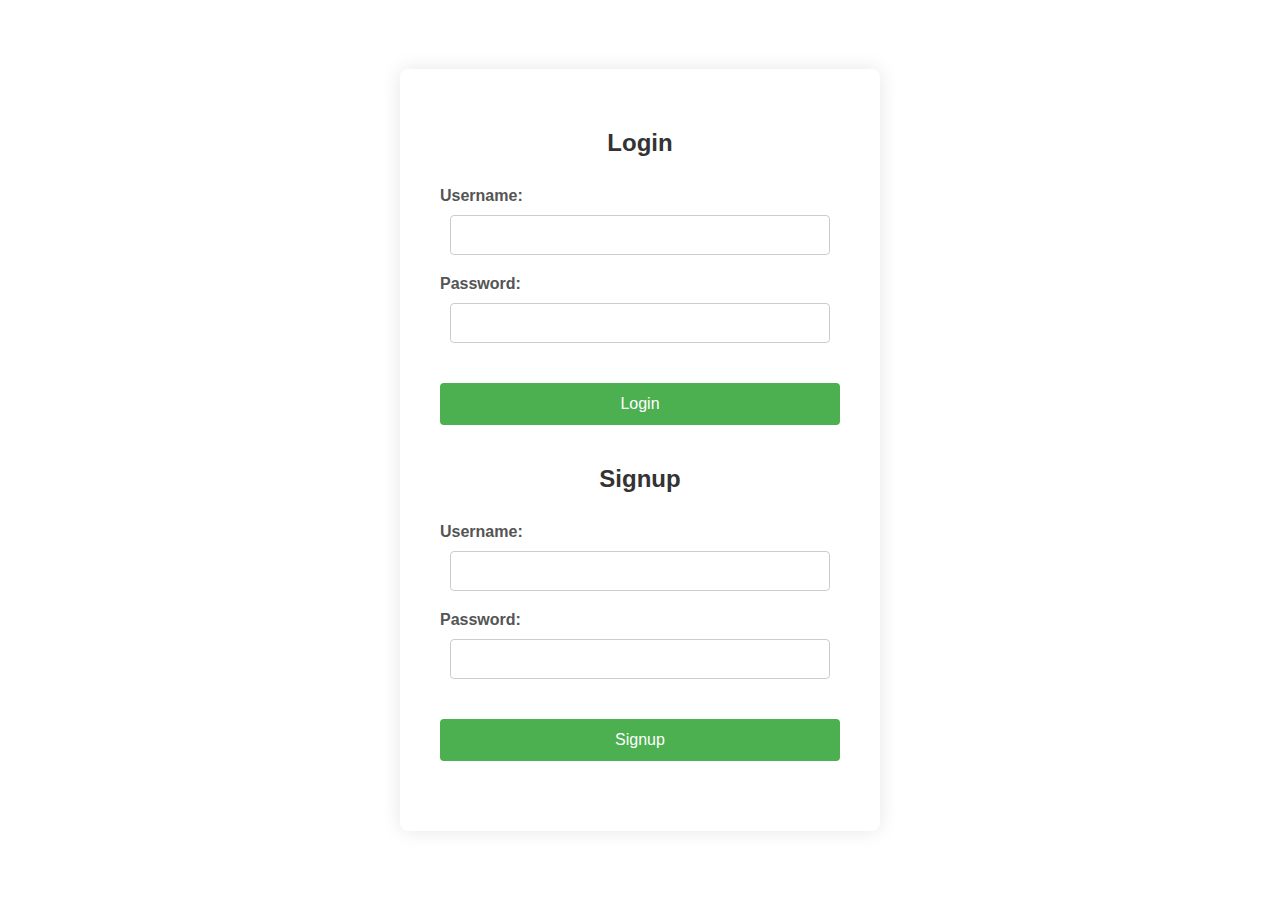
<file: Index.html>
<!DOCTYPE html>
<html lang="en">
    <form id="medicalForm" action="submit_form.php" method="post"></form>
<head>
    <meta charset="UTF-8">
    <meta name="viewport" content="width=device-width, initial-scale=1.0">
    <title>Login and Signup Page</title>
    <style>
        body {
            font-family: Arial, sans-serif;
            margin: 0;
            padding: 0;
            background-color: #ffffff; /* Change background color to blue */
            display: flex;
            justify-content: center;
            align-items: center;
            height: 100vh;
            background-image: url('');
        }

        .container {
            background-color: #fff;
            padding: 40px;
            border-radius: 8px;
            box-shadow: 0 0 20px rgba(0, 0, 0, 0.1);
            width: 400px;
            text-align: center;
        }

        h2 {
            margin-bottom: 30px;
            color: #333;
        }

        label {
            display: block;
            font-weight: bold;
            margin-bottom: 10px;
            color: #555;
            text-align: left;
        }

        input[type="text"],
        input[type="password"] {
            width: calc(100% - 20px);
            padding: 10px;
            margin-bottom: 20px;
            border: 1px solid #ccc;
            border-radius: 4px;
            box-sizing: border-box;
            font-size: 16px;
        }

        button[type="submit"],
        button {
            width: 100%;
            background-color: #4CAF50; /* Change button color to green */
            color: white;
            padding: 12px 20px;
            margin: 20px 0;
            border: none;
            border-radius: 4px;
            cursor: pointer;
            font-size: 16px;
            transition: background-color 0.3s;
        }

        button[type="submit"]:hover,
        button:hover {
            background-color: #45a049;
        }

        .error-message {
            color: red;
            margin-top: 10px;
        }

        .success-message {
            color: green;
            margin-top: 10px;
        }
    </style>
    <!-- Include the Google Sign-In library -->
    <script src="https://apis.google.com/js/platform.js" async defer></script>
    <!-- Meta tag to enable Google Sign-In -->
    <meta name="google-signin-client_id" content="306634159155-nq2t9vjomi6ggke17voelben1tmpq78m.apps.googleusercontent.com">
</head>
<body>
    <div class="container">
        <h2>Login</h2>
        <form id="loginForm">
            <label for="loginUsername">Username:</label>
            <input type="text" id="loginUsername" name="loginUsername" required>

            <label for="loginPassword">Password:</label>
            <input type="password" id="loginPassword" name="loginPassword" required>

            <button type="submit">Login</button>
            <div id="loginError" class="error-message"></div>
        </form>

        <h2>Signup</h2>
        <form id="signupForm">
            <label for="signupUsername">Username:</label>
            <input type="text" id="signupUsername" name="signupUsername" required>

            <label for="signupPassword">Password:</label>
            <input type="password" id="signupPassword" name="signupPassword" required>

            <button type="submit">Signup</button>
            <div id="signupError" class="error-message"></div>
            <div id="signupSuccess" class="success-message"></div>
        </form>

        <!-- Google Sign-In button -->
        <div class="g-signin2" data-onsuccess="onSignIn"></div>
    </div>

    <script>
        // Mock data for storing signed up users
        let users = [];

        document.getElementById("signupForm").addEventListener("submit", function(event) {
            event.preventDefault();

            let username = document.getElementById("signupUsername").value;
            let password = document.getElementById("signupPassword").value;

            // Check if username already exists
            if (users.some(user => user.username === username)) {
                document.getElementById("signupError").textContent = "Username already exists!";
                document.getElementById("signupSuccess").textContent = "";
            } else {
                // Add new user
                users.push({ username: username, password: password });
                document.getElementById("signupError").textContent = "";
                document.getElementById("signupSuccess").textContent = "Signup successful!";
            }
        });

        document.getElementById("loginForm").addEventListener("submit", function(event) {
            event.preventDefault();

            let username = document.getElementById("loginUsername").value;
            let password = document.getElementById("loginPassword").value;

            let user = users.find(user => user.username === username && user.password === password);

            if (user) {
                // Successful login
                document.getElementById("loginError").textContent = "";
                alert("Welcome, " + username + "!");
            } else {
                // Invalid login
                document.getElementById("loginError").textContent = "Invalid username or password!";
            }
        });

        // Callback function for Google Sign-In
        function onSignIn(googleUser) {
            var profile = googleUser.getBasicProfile();
            var username = profile.getEmail(); // Use email as username
            var password = "google"; // Set a default password for Google Sign-In

            // Check if user already exists
            if (users.some(user => user.username === username)) {
                alert("Welcome back, " + username + "!");
            } else {
                // Add new user
                users.push({ username: username, password: password });
                alert("Signup successful with Google! Welcome, " + username + "!");
            }
        }
    </script>
</body>
</html>
</file>
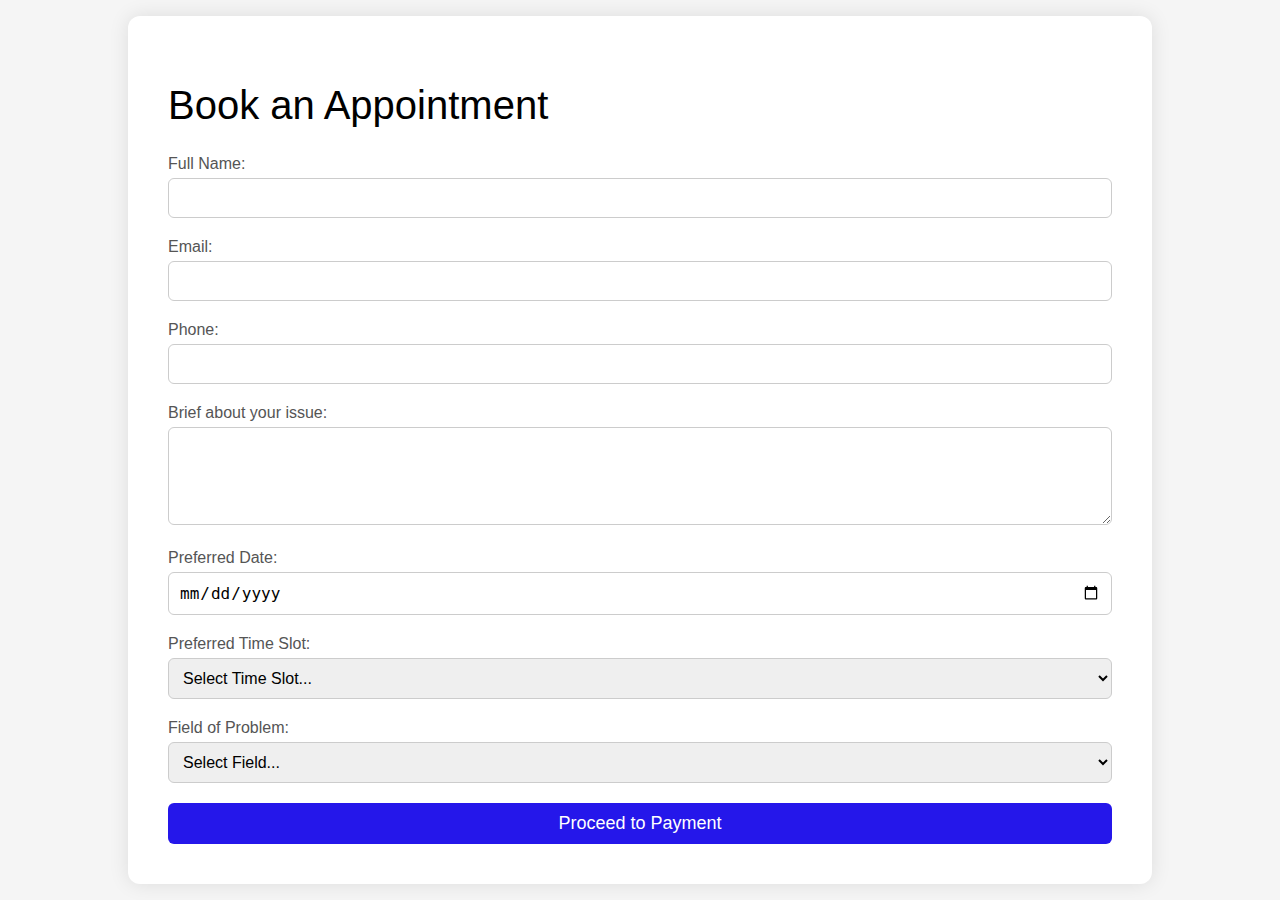
<file: appointment.html>
<!DOCTYPE html>
<html lang="en">
<head>
    <meta charset="UTF-8">
    <meta name="viewport" content="width=device-width, initial-scale=1.0">
    <title>Doctor Appointment Booking</title>
    <style>
        body {
            font-family: Arial, sans-serif;
            margin: 0;
            padding: 0;
            background-color: #f5f5f5;
            display: flex;
            justify-content: center;
            align-items: center;
            height: 100vh;
        }
        .container {
            width: 80%;
            background-color: #fff;
            border-radius: 12px;
            box-shadow: 0 0 20px rgba(0, 0, 0, 0.1);
            padding: 40px;
            box-sizing: border-box;
        }
        h2 {
            text-align: center;
            color: #333;
            margin-bottom: 30px;
        }
        form {
            display: flex;
            flex-direction: column;
        }
        .form-group {
            margin-bottom: 20px;
        }
        label {
            display: block;
            margin-bottom: 5px;
            color: #555;
        }
        input, select, textarea {
            width: 100%;
            padding: 10px;
            border: 1px solid #ccc;
            border-radius: 6px;
            box-sizing: border-box;
            font-size: 16px;
        }
        input[type="submit"] {
            background-color: #2517ea;
            color: white;
            border: none;
            border-radius: 6px;
            cursor: pointer;
            font-size: 18px;
        }
        input[type="submit"]:hover {
            background-color: #45a049;
        }
        .doctor-card {
            display: flex;
            align-items: center;
            border: 1px solid #ccc;
            border-radius: 8px;
            padding: 10px;
            margin-bottom: 20px;
            transition: all 0.3s ease;
        }
        .doctor-card:hover {
            box-shadow: 0 0 10px rgba(0, 0, 0, 0.1);
        }
        .doctor-image {
            max-width: 100px;
            border-radius: 8px;
            margin-right: 20px;
        }
        .doctor-info {
            flex-grow: 1;
        }
        .doctor-info h3 {
            margin: 0 0 10px;
            color: #333;
        }
        .doctor-info p {
            margin: 5px 0;
            color: #555;
        }
    </style>
</head>
<body>
    <div class="container">
        <h1 style="font-size: 40px; font-family: 'Franklin Gothic Medium', 'Arial Narrow', Arial, sans-serif; font-weight: 500; font-style: bold;">Book an Appointment</h1>
        <form action="payment.php" method="post">
            <div class="form-group">
                <label for="fullname">Full Name:</label>
                <input type="text" id="fullname" name="fullname" required>
            </div>
            <div class="form-group">
                <label for="email">Email:</label>
                <input type="email" id="email" name="email" required>
            </div>
            <div class="form-group">
                <label for="phone">Phone:</label>
                <input type="text" id="phone" name="phone" required>
            </div>
            <div class="form-group">
                <label for="issue">Brief about your issue:</label>
                <textarea id="issue" name="issue" rows="4" required></textarea>
            </div>
            <div class="form-group">
                <label for="date">Preferred Date:</label>
                <input type="date" id="date" name="date" required>
            </div>
            <div class="form-group">
                <label for="time">Preferred Time Slot:</label>
                <select id="time" name="time" required>
                    <option value="">Select Time Slot...</option>
                    <option value="10:00 AM - 10:30 AM">10:00 AM - 10:30 AM</option>
                    <option value="10:30 AM - 11:00 AM">10:30 AM - 11:00 AM</option>
                    <option value="11:00 AM - 11:30 AM">11:00 AM - 11:30 AM</option>
                    <option value="11:30 AM - 12:00 PM">11:30 AM - 12:00 PM</option>
                    <option value="4:00 PM - 4:30 PM">4:00 PM - 4:30 PM</option>
                    <option value="4:30 PM - 5:00 PM">4:30 PM - 5:00 PM</option>
                    <option value="5:00 PM - 5:30 PM">5:00 PM - 5:30 PM</option>
                    <option value="5:30 PM - 6:00 PM">5:30 PM - 6:00 PM</option>
                    <option value="6:00 PM - 6:30 PM">6:00 PM - 6:30 PM</option>
                    <option value="6:30 PM - 7:00 PM">6:30 PM - 7:00 PM</option>
                    <option value="7:00 PM - 7:30 PM">7:00 PM - 7:30 PM</option>
                    <option value="7:30 PM - 8:00 PM">7:30 PM - 8:00 PM</option>
                </select>
            </div>
            <div class="form-group">
                <label for="field">Field of Problem:</label>
                <select id="field" name="field" required>
                    <option value="">Select Field...</option>
                    <option value="Cardiology">Cardiology</option>
                    <option value="Dermatology">Dermatology</option>
                    <option value="Orthopedics">Orthopedics</option>
                </select>
            </div>
            <div class="form-group" id="doctorOptions" style="display: none;">
                <label for="doctor">Select Doctor:</label>
                <div id="doctorList"></div>
            </div>
            <input type="submit" value="Proceed to Payment">
        </form>
    </div>

    <script>
        const doctorData = {
            Cardiology: [
                { name: "Dr. Smith", image: "Pasted Graphic 27.png", credentials: "MD, Cardiologist", location: "Mumbai", fee: "₹500" },
                { name: "Dr. Johnson", image: "pasted graphic 28.png", credentials: "MD, Cardiologist", location: "Delhi", fee: "₹600" }
            ],
            Dermatology: [
                { name: "Dr. Patel", image: "pasted graphic 29.png", credentials: "MD, Dermatologist", location: "Bangalore", fee: "₹400" },
                { name: "Dr. Lee", image: "pasted graphic 30.png", credentials: "MD, Dermatologist", location: "Kolkata", fee: "₹450" }
            ],
            Orthopedics: [
                { name: "Dr. Jones", image: "pasted graphic 31.png", credentials: "MD, Orthopedic Surgeon", location: "Chennai", fee: "₹550" },
                { name: "Dr. Kim", image: "pasted graphic 32.png", credentials: "MD, Orthopedic Surgeon", location: "Hyderabad", fee: "₹500" }
            ]
        };

        const fieldSelect = document.getElementById('field');
        const doctorOptions = document.getElementById('doctorOptions');
        const doctorList = document.getElementById('doctorList');

        function populateDoctors() {
            const selectedField = fieldSelect.value;
            if (selectedField !== '') {
                doctorOptions.style.display = 'block';
                doctorList.innerHTML = '';
                doctorData[selectedField].forEach(doctor => {
                    const doctorCard = document.createElement('div');
                    doctorCard.classList.add('doctor-card');

                    const doctorImage = document.createElement('img');
                    doctorImage.src = doctor.image; // Set the image source
                    doctorImage.alt = doctor.name; // Set the alt text for accessibility
                    doctorImage.classList.add('doctor-image'); // Add a CSS class for styling
                    doctorCard.appendChild(doctorImage);

                    const doctorInfo = document.createElement('div');
                    doctorInfo.classList.add('doctor-info');

                    const doctorName = document.createElement('h3');
                    doctorName.textContent = doctor.name;
                    doctorInfo.appendChild(doctorName);

                    const credentials = document.createElement('p');
                    credentials.textContent = "Credentials: " + doctor.credentials;
                    doctorInfo.appendChild(credentials);

                    const location = document.createElement('p');
                    location.textContent = "Location: " + doctor.location;
                    doctorInfo.appendChild(location);

                    const fee = document.createElement('p');
                    fee.textContent = "Fee: " + doctor.fee;
                    doctorInfo.appendChild(fee);

                    const selectButton = document.createElement('button');
                    selectButton.textContent = "Select";
                    selectButton.addEventListener('click', () => {
                        // Handle selection, e.g., store selected doctor's data in hidden fields
                        alert("You've selected " + doctor.name);
                    });
                    doctorInfo.appendChild(selectButton);

                    doctorCard.appendChild(doctorInfo);
                    doctorList.appendChild(doctorCard);
                });
            } else {
                doctorOptions.style.display = 'none';
            }
        }

        fieldSelect.addEventListener('change', populateDoctors);
    </script>
</body>
</html>
</file>
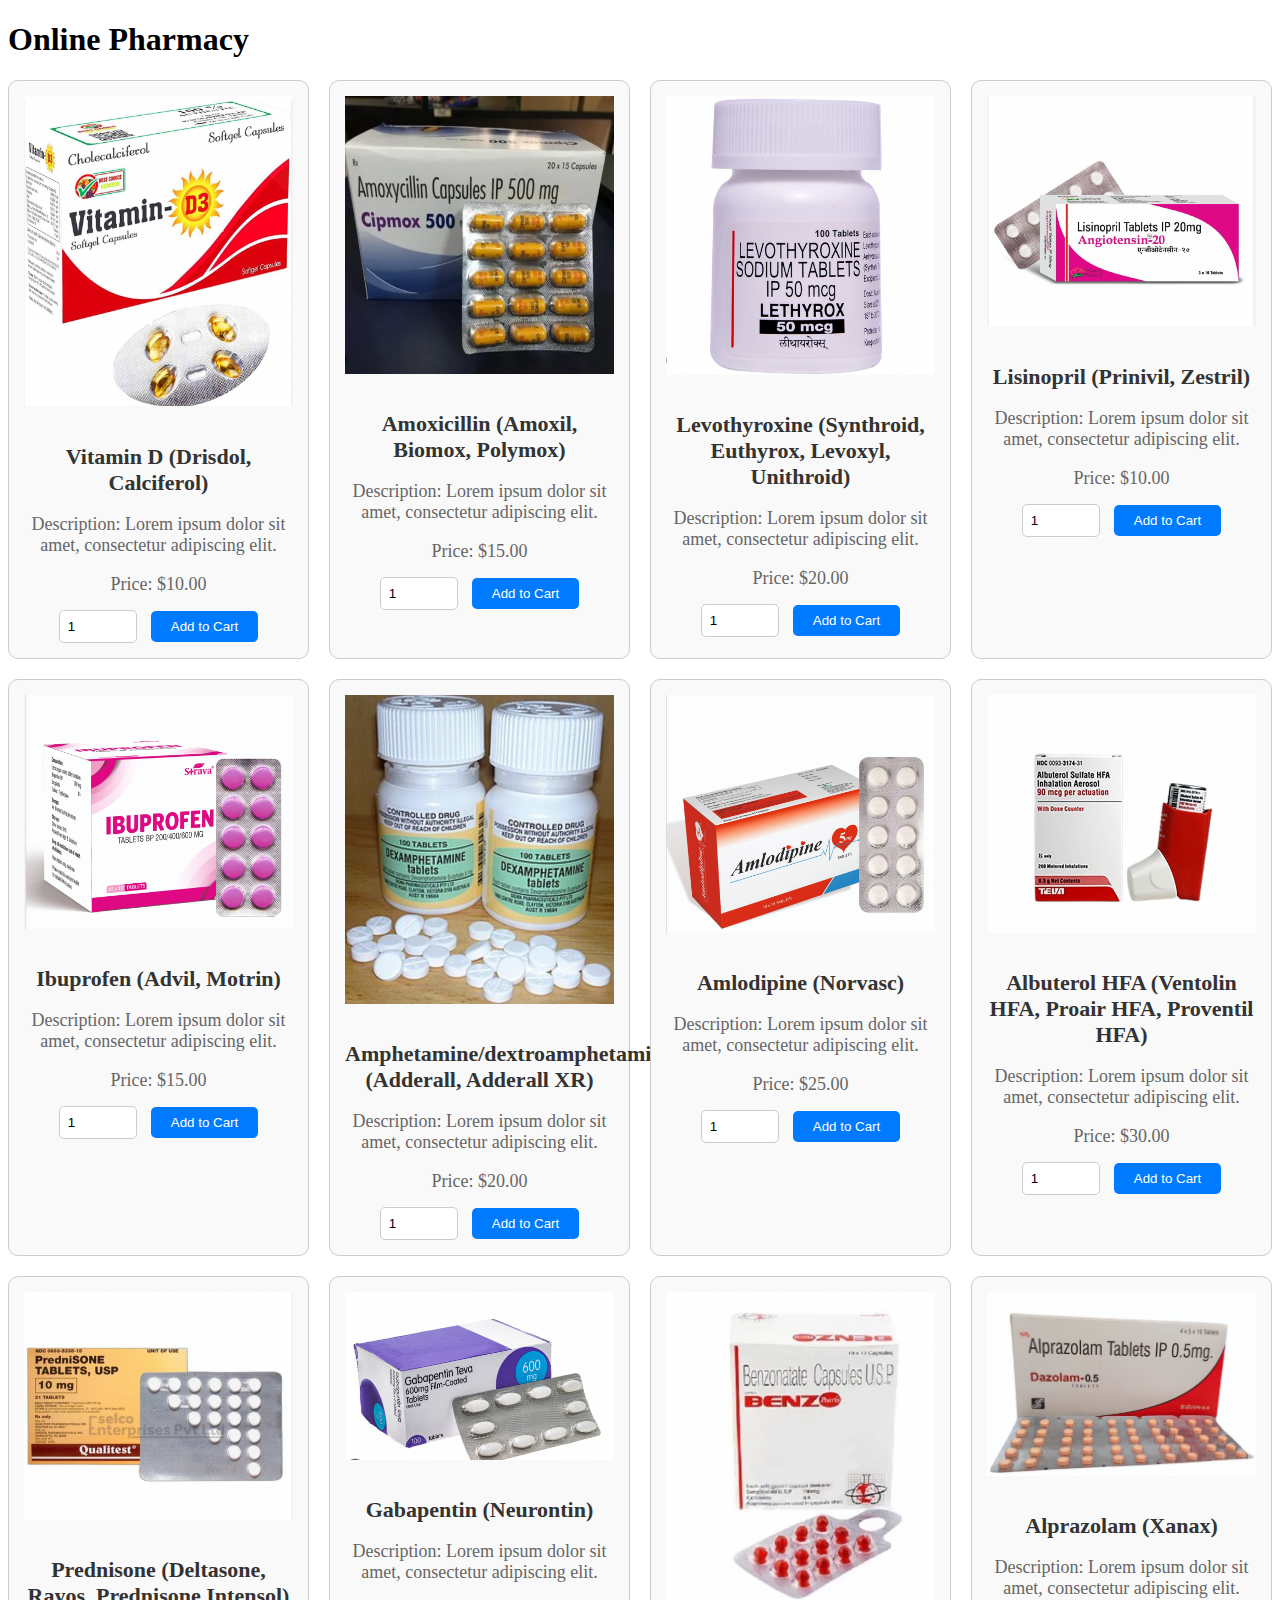
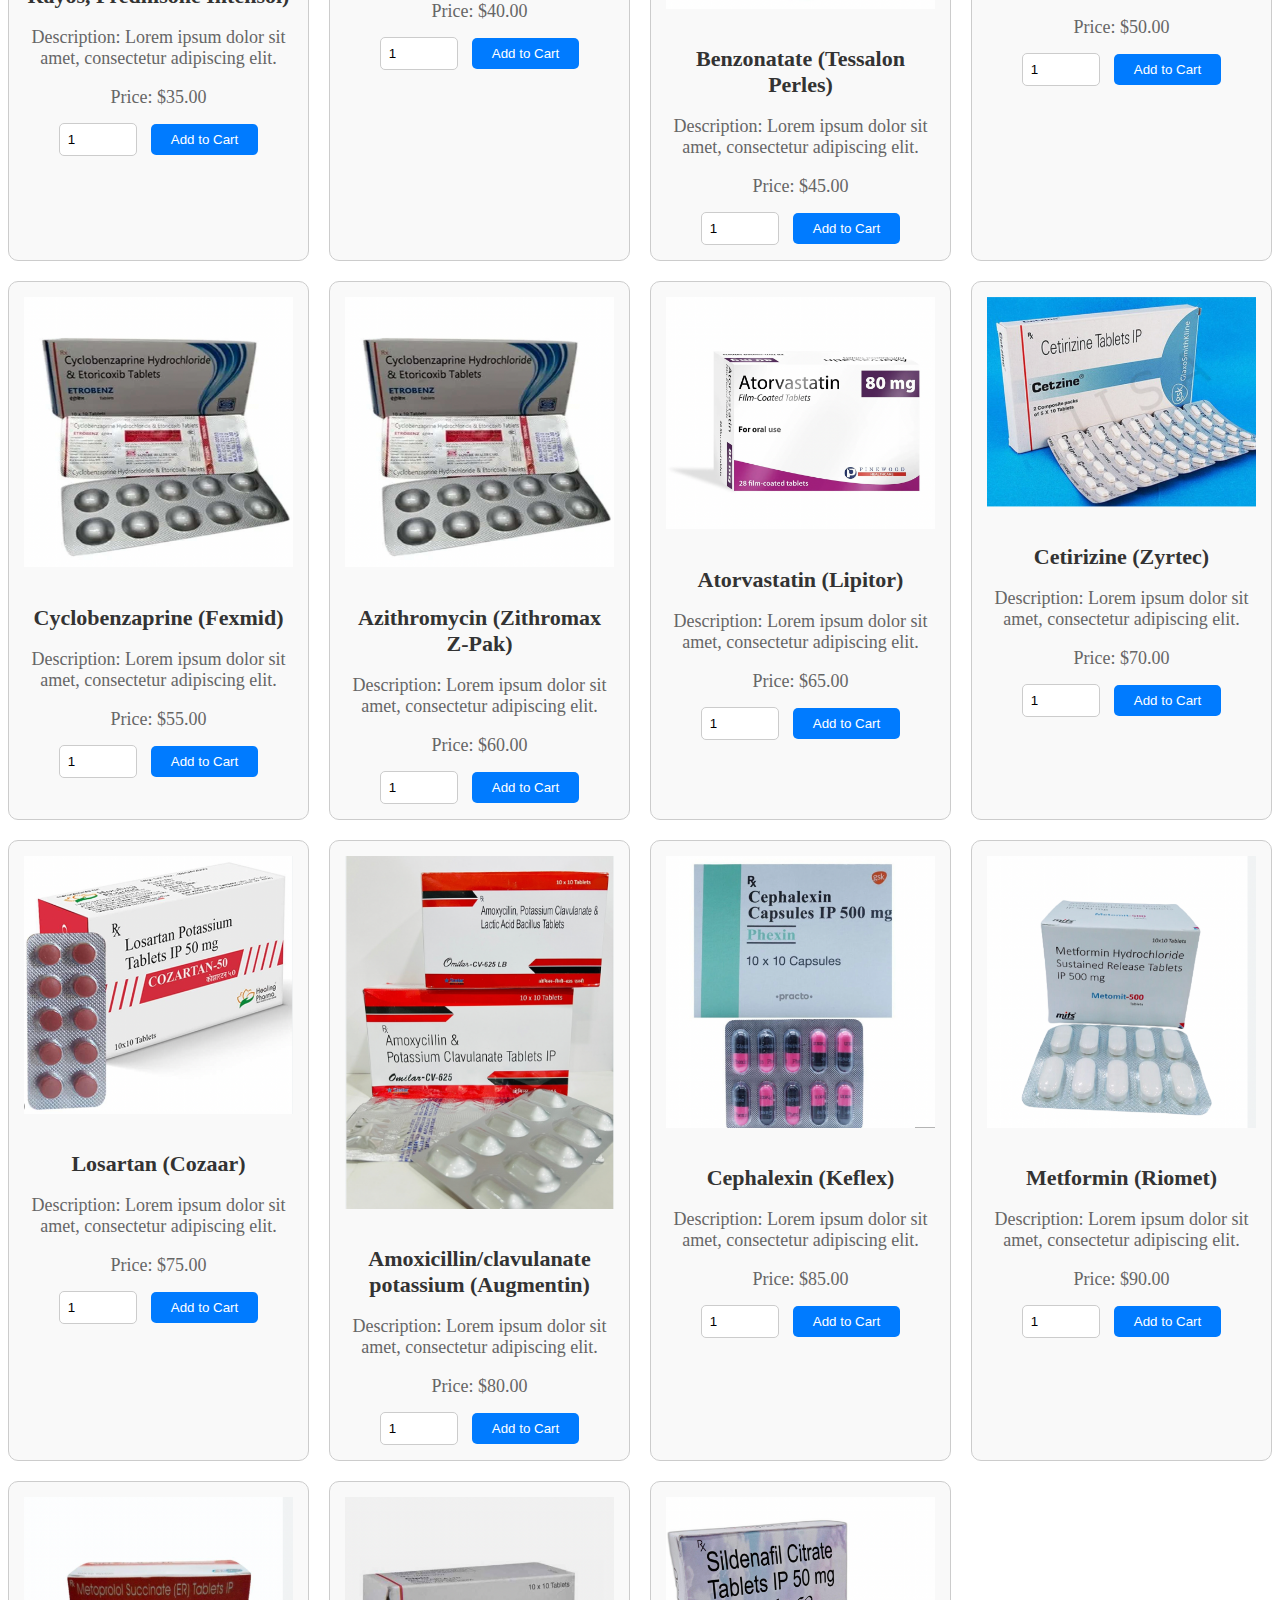
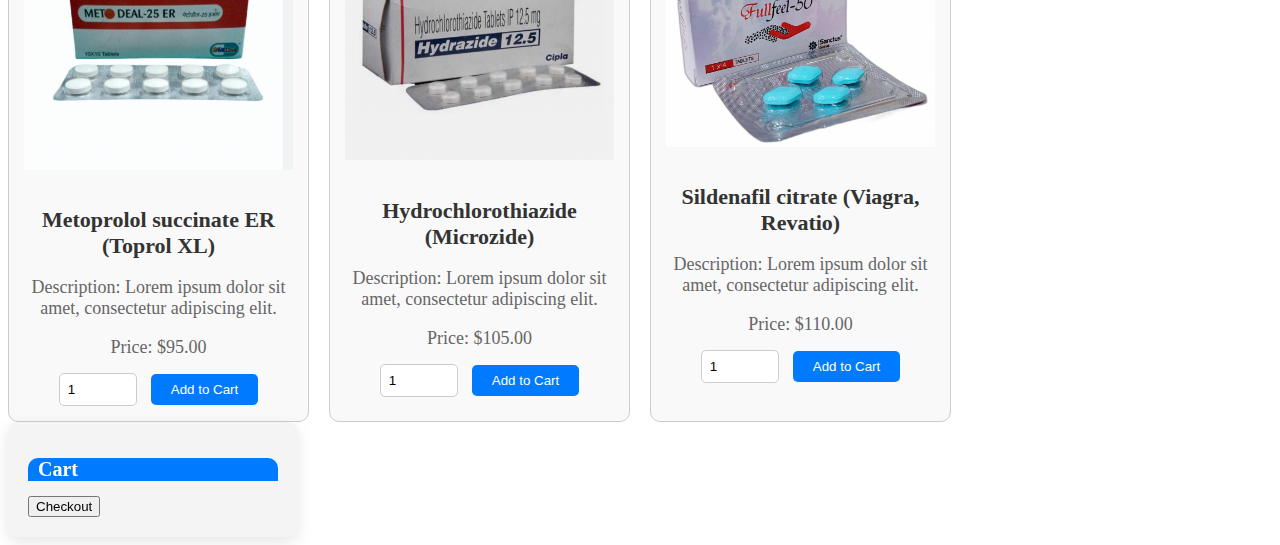
<file: cata.html>
<!DOCTYPE html>
<html lang="en">
    <script src="https://js.stripe.com/v3/"></script>

<head>
    <meta charset="UTF-8">
    <meta name="viewport" content="width=device-width, initial-scale=1.0">
    <title>Online Pharmacy</title>
    <link rel="stylesheet" href="styles.css">
</head>
<body>
    <header>
        <h1>Online Pharmacy</h1>
    </header>
    <main>
        <section id="catalog" class="grid-container">
            <!-- Medicine 1 -->
            <div class="medicine">
                <img src="./Vitamin- D3.png" alt="Vitamin D">
                <h2>Vitamin D (Drisdol, Calciferol)</h2>
                <p>Description: Lorem ipsum dolor sit amet, consectetur adipiscing elit.</p>
                <p>Price: $10.00</p>
                <input type="number" min="1" value="1">
                <button>Add to Cart</button>
            </div>

            <!-- Medicine 2 -->
            <div class="medicine">
                <img src="./Cipmox 500.png" alt="Amoxicillin">
                <h2>Amoxicillin (Amoxil, Biomox, Polymox)</h2>
                <p>Description: Lorem ipsum dolor sit amet, consectetur adipiscing elit.</p>
                <p>Price: $15.00</p>
                <input type="number" min="1" value="1">
                <button>Add to Cart</button>
            </div>
            <div class="medicine">
                <img src="./Pasted Graphic 6.png" alt="Levothyroxine">
                <h2>Levothyroxine (Synthroid, Euthyrox, Levoxyl, Unithroid)</h2>
                <p>Description: Lorem ipsum dolor sit amet, consectetur adipiscing elit.</p>
                <p>Price: $20.00</p>
                <input type="number" min="1" value="1">
                <button>Add to Cart</button>
            </div>
            <div class="medicine">
                <img src="./Lisinopril Tablets IP 20mg.png" alt="Lisinopril">
                <h2>Lisinopril (Prinivil, Zestril)</h2>
                <p>Description: Lorem ipsum dolor sit amet, consectetur adipiscing elit.</p>
                <p>Price: $10.00</p>
                <input type="number" min="1" value="1">
                <button>Add to Cart</button>
            </div>
            
            <div class="medicine">
                <img src="./Pasted Graphic 8.png" alt="Ibuprofen">
                <h2>Ibuprofen (Advil, Motrin)</h2>
                <p>Description: Lorem ipsum dolor sit amet, consectetur adipiscing elit.</p>
                <p>Price: $15.00</p>
                <input type="number" min="1" value="1">
                <button>Add to Cart</button>
            </div>
            
            <div class="medicine">
                <img src="./100 TABLETS.png" alt="Amphetamine/dextroamphetamine">
                <h2>Amphetamine/dextroamphetamine (Adderall, Adderall XR)</h2>
                <p>Description: Lorem ipsum dolor sit amet, consectetur adipiscing elit.</p>
                <p>Price: $20.00</p>
                <input type="number" min="1" value="1">
                <button>Add to Cart</button>
            </div>
            
            <div class="medicine">
                <img src="./Amlodipine.png" alt="Amlodipine">
                <h2>Amlodipine (Norvasc)</h2>
                <p>Description: Lorem ipsum dolor sit amet, consectetur adipiscing elit.</p>
                <p>Price: $25.00</p>
                <input type="number" min="1" value="1">
                <button>Add to Cart</button>
            </div>
            
            <div class="medicine">
                <img src="./Albuterol Sulfate HFA.png" alt="Albuterol HFA">
                <h2>Albuterol HFA (Ventolin HFA, Proair HFA, Proventil HFA)</h2>
                <p>Description: Lorem ipsum dolor sit amet, consectetur adipiscing elit.</p>
                <p>Price: $30.00</p>
                <input type="number" min="1" value="1">
                <button>Add to Cart</button>
            </div>
            
            <div class="medicine">
                <img src="./TABLETS, USP.png" alt="Prednisone">
                <h2>Prednisone (Deltasone, Rayos, Prednisone Intensol)</h2>
                <p>Description: Lorem ipsum dolor sit amet, consectetur adipiscing elit.</p>
                <p>Price: $35.00</p>
                <input type="number" min="1" value="1">
                <button>Add to Cart</button>
            </div>
            <div class="medicine">
                <img src="./Gabapentin Teva.png" alt="Gabapentin">
                <h2>Gabapentin (Neurontin)</h2>
                <p>Description: Lorem ipsum dolor sit amet, consectetur adipiscing elit.</p>
                <p>Price: $40.00</p>
                <input type="number" min="1" value="1">
                <button>Add to Cart</button>
            </div>
            
            <div class="medicine">
                <img src="./Pasted Graphic 14.png" alt="Benzonatate">
                <h2>Benzonatate (Tessalon Perles)</h2>
                <p>Description: Lorem ipsum dolor sit amet, consectetur adipiscing elit.</p>
                <p>Price: $45.00</p>
                <input type="number" min="1" value="1">
                <button>Add to Cart</button>
            </div>
            
            <div class="medicine">
                <img src="./Pasted Graphic 15.png" alt="Alprazolam">
                <h2>Alprazolam (Xanax)</h2>
                <p>Description: Lorem ipsum dolor sit amet, consectetur adipiscing elit.</p>
                <p>Price: $50.00</p>
                <input type="number" min="1" value="1">
                <button>Add to Cart</button>
            </div>
            
            <div class="medicine">
                <img src="./Pasted Graphic 16.png" alt="Cyclobenzaprine">
                <h2>Cyclobenzaprine (Fexmid)</h2>
                <p>Description: Lorem ipsum dolor sit amet, consectetur adipiscing elit.</p>
                <p>Price: $55.00</p>
                <input type="number" min="1" value="1">
                <button>Add to Cart</button>
            </div>
            
            <div class="medicine">
                <img src="./Pasted Graphic 16.png" alt="Azithromycin">
                <h2>Azithromycin (Zithromax Z-Pak)</h2>
                <p>Description: Lorem ipsum dolor sit amet, consectetur adipiscing elit.</p>
                <p>Price: $60.00</p>
                <input type="number" min="1" value="1">
                <button>Add to Cart</button>
            </div>
            
            <div class="medicine">
                <img src="./Pasted Graphic 18.png" alt="Atorvastatin">
                <h2>Atorvastatin (Lipitor)</h2>
                <p>Description: Lorem ipsum dolor sit amet, consectetur adipiscing elit.</p>
                <p>Price: $65.00</p>
                <input type="number" min="1" value="1">
                <button>Add to Cart</button>
            </div>
            
            <div class="medicine">
                <img src="./Pasted Graphic 19.png" alt="Cetirizine">
                <h2>Cetirizine (Zyrtec)</h2>
                <p>Description: Lorem ipsum dolor sit amet, consectetur adipiscing elit.</p>
                <p>Price: $70.00</p>
                <input type="number" min="1" value="1">
                <button>Add to Cart</button>
            </div>
            
            <div class="medicine">
                <img src="./Pasted Graphic 20.png" alt="Losartan">
                <h2>Losartan (Cozaar)</h2>
                <p>Description: Lorem ipsum dolor sit amet, consectetur adipiscing elit.</p>
                <p>Price: $75.00</p>
                <input type="number" min="1" value="1">
                <button>Add to Cart</button>
            </div>
            
            <div class="medicine">
                <img src="./Pasted Graphic 21.png" alt="Amoxicillin/clavulanate potassium">
                <h2>Amoxicillin/clavulanate potassium (Augmentin)</h2>
                <p>Description: Lorem ipsum dolor sit amet, consectetur adipiscing elit.</p>
                <p>Price: $80.00</p>
                <input type="number" min="1" value="1">
                <button>Add to Cart</button>
            </div>
            
            <div class="medicine">
                <img src="./Cephalexin.png" alt="Cephalexin">
                <h2>Cephalexin (Keflex)</h2>
                <p>Description: Lorem ipsum dolor sit amet, consectetur adipiscing elit.</p>
                <p>Price: $85.00</p>
                <input type="number" min="1" value="1">
                <button>Add to Cart</button>
            </div>
            <div class="medicine">
                <img src="./Pasted Graphic 23.png" alt="Metformin">
                <h2>Metformin (Riomet)</h2>
                <p>Description: Lorem ipsum dolor sit amet, consectetur adipiscing elit.</p>
                <p>Price: $90.00</p>
                <input type="number" min="1" value="1">
                <button>Add to Cart</button>
            </div>
            
            <div class="medicine">
                <img src="./Pasted Graphic 24.png" alt="Metoprolol succinate ER">
                <h2>Metoprolol succinate ER (Toprol XL)</h2>
                <p>Description: Lorem ipsum dolor sit amet, consectetur adipiscing elit.</p>
                <p>Price: $95.00</p>
                <input type="number" min="1" value="1">
                <button>Add to Cart</button>
            </div>

            <div class="medicine">
                <img src="./Pasted Graphic 25.png" alt="Hydrochlorothiazide">
                <h2>Hydrochlorothiazide (Microzide)</h2>
                <p>Description: Lorem ipsum dolor sit amet, consectetur adipiscing elit.</p>
                <p>Price: $105.00</p>
                <input type="number" min="1" value="1">
                <button>Add to Cart</button>
            </div>
            
            <div class="medicine">
                <img src="./Pasted Graphic 26.png" alt="Sildenafil citrate">
                <h2>Sildenafil citrate (Viagra, Revatio)</h2>
                <p>Description: Lorem ipsum dolor sit amet, consectetur adipiscing elit.</p>
                <p>Price: $110.00</p>
                <input type="number" min="1" value="1">
                <button>Add to Cart</button>
            </div>

        </section>
        <aside id="cart">
            <h2>Cart</h2>
            <ul id="cart-items">
            </ul>
            <button id="checkout-btn">Checkout</button>
        </aside>
    </main>
    <script src="script.js"></script>
</body>
</html>
</file>
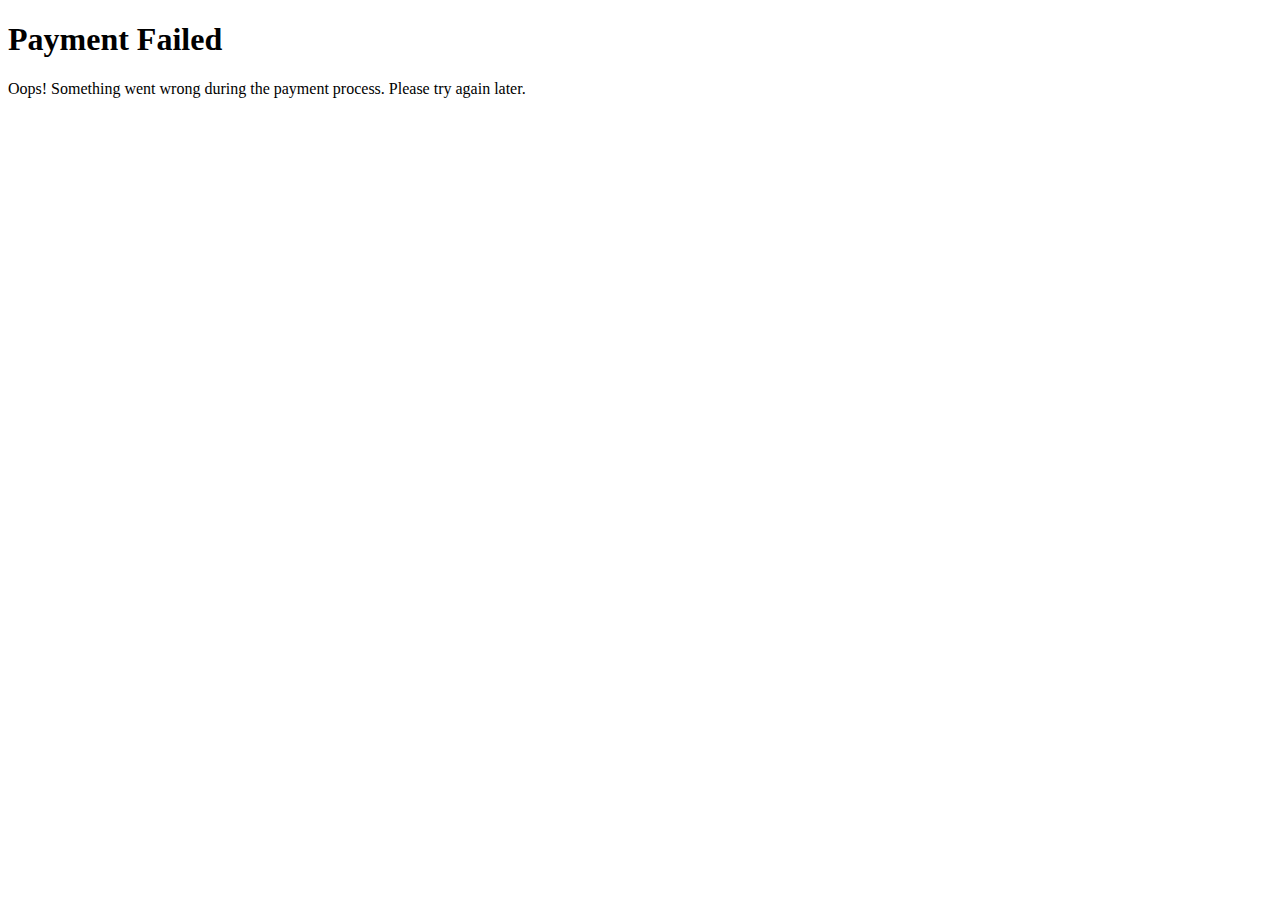
<file: failure.html>
<!DOCTYPE html>
<html lang="en">
<head>
    <meta charset="UTF-8">
    <meta name="viewport" content="width=device-width, initial-scale=1.0">
    <title>Payment Failed</title>
    <link rel="stylesheet" href="styles.css">
</head>
<body>
    <div class="container failure">
        <h1>Payment Failed</h1>
        <p>Oops! Something went wrong during the payment process. Please try again later.</p>
    </div>
</body>
</html>
</file>
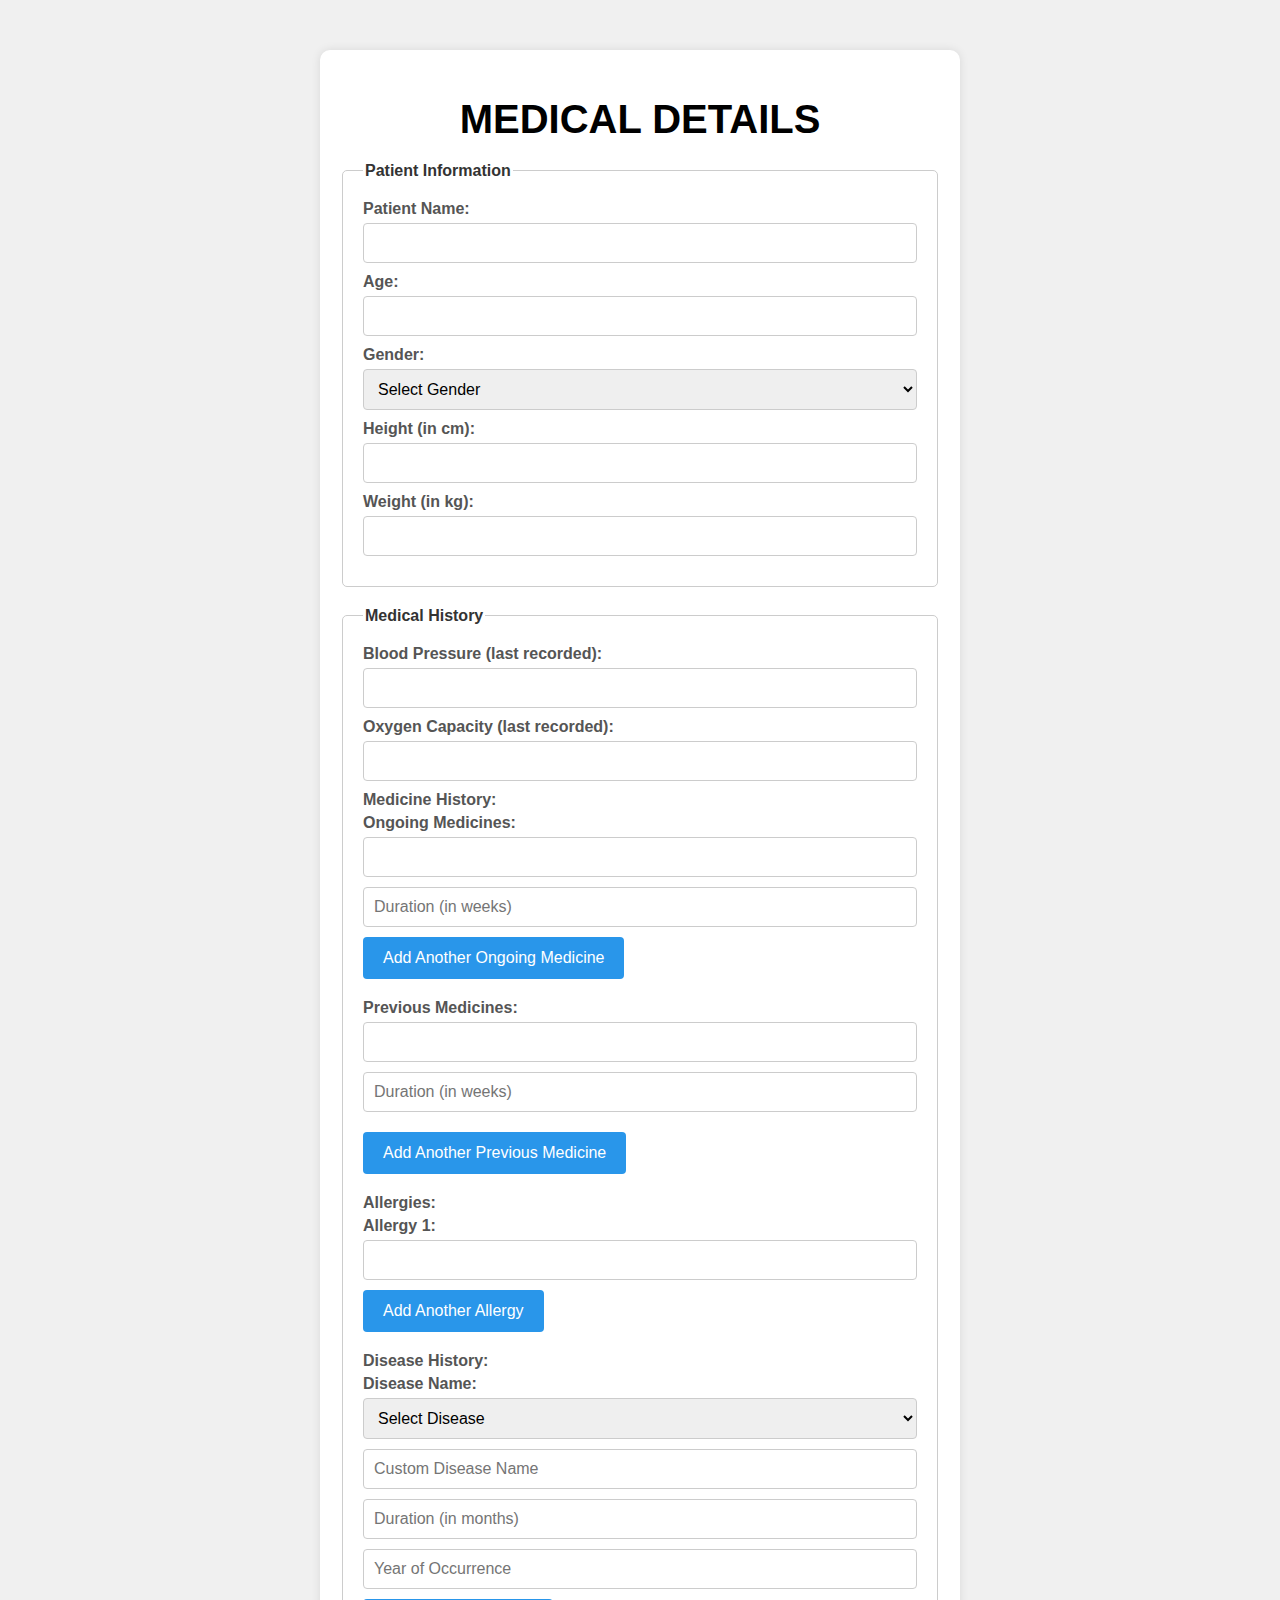
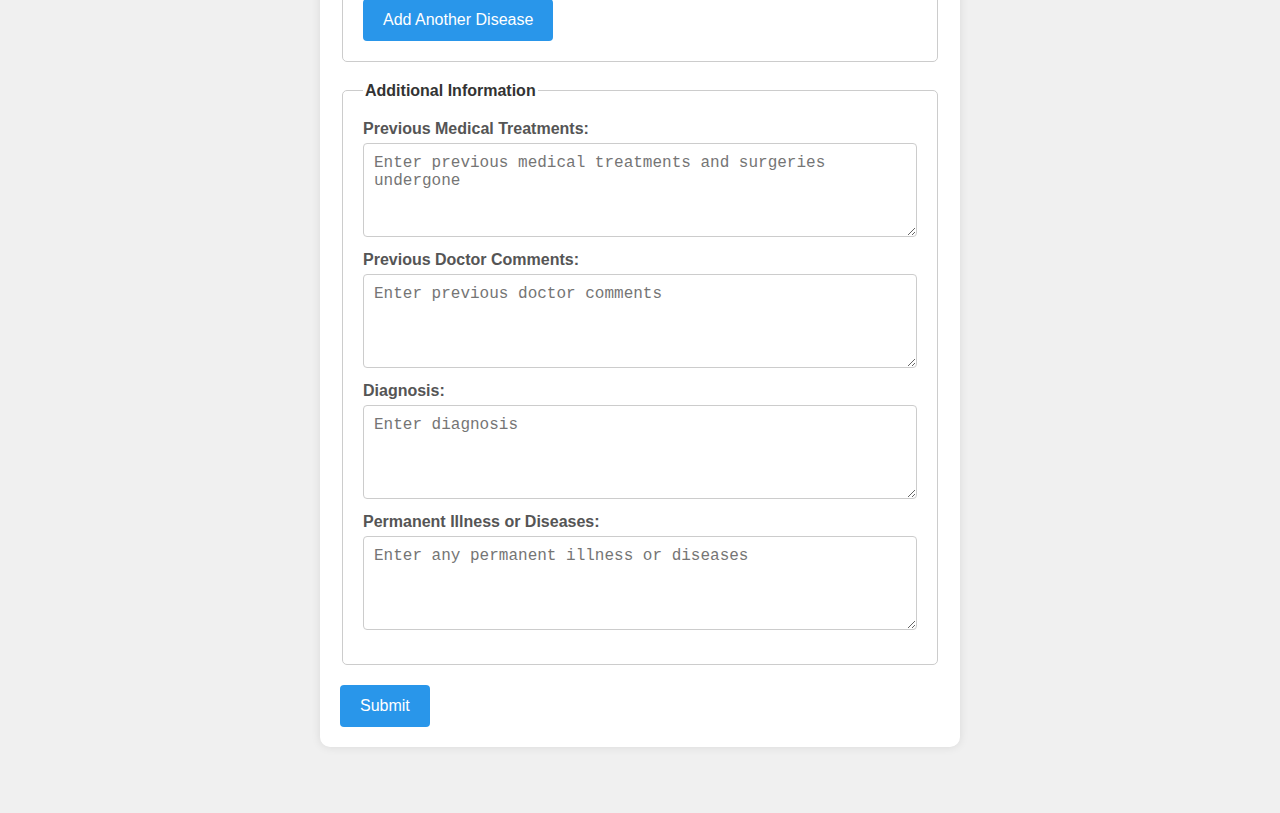
<file: history.html>
<!DOCTYPE html>
<html lang="en">
<head>
    <meta charset="UTF-8">
    <meta name="viewport" content="width=device-width, initial-scale=1.0">
    <title>Medical History Form</title>
    <style>
        body {
            font-family: Arial, sans-serif;
            background-color: #f0f0f0;
            margin: 0;
            padding: 0;
        }

        .container {
            max-width: 600px;
            margin: 50px auto;
            padding: 20px;
            background-color: #fff;
            border-radius: 10px;
            box-shadow: 0 0 10px rgba(0, 0, 0, 0.1);
        }

        h1 {
            text-align: center;
            color: #333;
            margin-bottom: 20px;
            font-size: 40px;
            font-family: 'Trebuchet MS', 'Lucida Sans Unicode', 'Lucida Grande', 'Lucida Sans', Arial, sans-serif;
            color: black;
        }

        form {
            margin-top: 20px;
        }

        label {
            display: block;
            margin-bottom: 5px;
            color: #555;
        }

        input[type="text"],
        input[type="number"],
        select,
        textarea {
            width: 100%;
            padding: 10px;
            margin-bottom: 20px;
            border: 1px solid #ccc;
            border-radius: 4px;
            box-sizing: border-box;
            font-size: 16px;
        }

        button[type="submit"],
        button[type="button"] {
            background-color: #2996ea;
            color: white;
            padding: 12px 20px;
            border: none;
            border-radius: 4px;
            cursor: pointer;
            font-size: 16px;
            transition: background-color 0.3s;
        }

        button[type="submit"]:hover,
        button[type="button"]:hover {
            background-color: #1e71dc;
        }

        .add-more {
            color: #007bff;
            cursor: pointer;
            text-decoration: underline;
        }

        .remove {
            color: #dc3545;
            cursor: pointer;
            text-decoration: underline;
        }

        .fieldset-container {
            border: 1px solid #ccc;
            border-radius: 5px;
            padding: 20px;
            margin-bottom: 20px;
        }

        .fieldset-container legend {
            font-weight: bold;
            color: #333;
        }

        .fieldset-container label {
            font-weight: bold;
        }

        .fieldset-container input[type="text"],
        .fieldset-container input[type="number"],
        .fieldset-container select,
        .fieldset-container textarea {
            margin-bottom: 10px;
        }
    </style>
</head>
<body>

<div class="container">
    <h1>MEDICAL DETAILS</h1>
    <form id="medicalForm">
        <fieldset class="fieldset-container">
            <legend>Patient Information</legend>
            <label for="patientName">Patient Name:</label>
            <input type="text" id="patientName" name="patientName" required>

            <label for="age">Age:</label>
            <input type="number" id="age" name="age" min="1" required>

            <label for="gender">Gender:</label>
            <select id="gender" name="gender" required>
                <option value="">Select Gender</option>
                <option value="male">Male</option>
                <option value="female">Female</option>
                <option value="other">Other</option>
            </select>

            <label for="height">Height (in cm):</label>
            <input type="number" id="height" name="height" min="1" required>

            <label for="weight">Weight (in kg):</label>
            <input type="number" id="weight" name="weight" min="1" required>
        </fieldset>

        <fieldset class="fieldset-container">
            <legend>Medical History</legend>
            <label for="bloodPressure">Blood Pressure (last recorded):</label>
            <input type="text" id="bloodPressure" name="bloodPressure" required>

            <label for="oxygenCapacity">Oxygen Capacity (last recorded):</label>
            <input type="text" id="oxygenCapacity" name="oxygenCapacity" required>

            <label for="medicineHistory">Medicine History:</label>
            <div id="medicineHistoryFields">
                <div>
                    <label for="ongoingMedicine">Ongoing Medicines:</label>
                    <input type="text" id="ongoingMedicine" name="ongoingMedicine[]" required>
                    <input type="number" id="ongoingMedicineDuration" name="ongoingMedicineDuration[]" min="1" placeholder="Duration (in weeks)">
                </div>
                <button type="button" onclick="addMedicineField('medicineHistoryFields')">Add Another Ongoing Medicine</button>

                <div style="margin-top: 20px;">
                    <label for="previousMedicine">Previous Medicines:</label>
                    <input type="text" id="previousMedicine" name="previousMedicine[]" required>
                    <input type="number" id="previousMedicineDuration" name="previousMedicineDuration[]" min="1" placeholder="Duration (in weeks)">
                </div>
                <button type="button" onclick="addMedicineField('medicineHistoryFields')" style="margin-top: 10px;">Add Another Previous Medicine</button>
            </div>

            <label for="allergies" style="margin-top: 20px;">Allergies:</label>
            <div id="allergiesFields">
                <div>
                    <label for="allergy1">Allergy 1:</label>
                    <input type="text" id="allergy1" name="allergies[]" required>
                </div>
            </div>
            <button type="button" onclick="addAllergyField()">Add Another Allergy</button>

            <label for="diseaseHistory" style="margin-top: 20px;">Disease History:</label>
            <div id="diseaseHistoryFields">
                <div>
                    <label for="diseaseName">Disease Name:</label>
                    <select id="diseaseName" name="diseaseName">
                        <option value="">Select Disease</option>
                        <option value="heart disease">Heart Disease</option>
                        <option value="diabetes">Diabetes</option>
                        <option value="hypertension">Hypertension</option>
                        <option value="asthma">Asthma</option>
                        <option value="arthritis">Arthritis</option>
                        <option value="cancer">Cancer</option>
                        <option value="other">Other</option>
                    </select>
                    <input type="text" id="customDiseaseName" name="customDiseaseName" placeholder="Custom Disease Name">
                    <input type="number" id="diseaseDuration" name="diseaseDuration" min="1" placeholder="Duration (in months)">
                    <input type="number" id="diseaseYear" name="diseaseYear" min="1900" placeholder="Year of Occurrence">
                </div>
            </div>
            <button type="button" onclick="addDiseaseField()">Add Another Disease</button>
        </fieldset>

        <fieldset class="fieldset-container">
            <legend>Additional Information</legend>
            <label for="medicalTreatments">Previous Medical Treatments:</label>
            <textarea id="medicalTreatments" name="medicalTreatments" rows="4" placeholder="Enter previous medical treatments and surgeries undergone"></textarea>

            <label for="previousDoctorComments">Previous Doctor Comments:</label>
            <textarea id="previousDoctorComments" name="previousDoctorComments" rows="4" placeholder="Enter previous doctor comments"></textarea>

            <label for="diagnosis">Diagnosis:</label>
            <textarea id="diagnosis" name="diagnosis" rows="4" placeholder="Enter diagnosis"></textarea>

            <label for="permanentIllness">Permanent Illness or Diseases:</label>
            <textarea id="permanentIllness" name="permanentIllness" rows="4" placeholder="Enter any permanent illness or diseases"></textarea>
        </fieldset>

        <button type="submit">Submit</button>
    </form>
</div>

<script>
    function addMedicineField(containerId) {
        const container = document.getElementById(containerId);
        const div = document.createElement('div');
        div.innerHTML = `
            <label for="medicine">Medicine:</label>
            <input type="text" id="medicine" name="medicine[]" required>
            <input type="number" id="medicineDuration" name="medicineDuration[]" min="1" placeholder="Duration (in months)">
            <button type="button" class="remove" onclick="removeField(this)">Remove</button>
        `;
        container.appendChild(div);
    }

    function addAllergyField() {
        const allergiesFields = document.getElementById('allergiesFields');
        const div = document.createElement('div');
        const count = allergiesFields.children.length + 1;
        div.innerHTML = `
            <label for="allergy${count}">Allergy ${count}:</label>
            <input type="text" id="allergy${count}" name="allergies[]" required>
            <button type="button" class="remove" onclick="removeField(this)">Remove</button>
        `;
        allergiesFields.appendChild(div);
    }

    function addDiseaseField() {
        const diseaseField = document.createElement('div');
        diseaseField.innerHTML = `
            <select id="diseaseName" name="diseaseName">
                <option value="">Select Disease</option>
                <option value="heart disease">Heart Disease</option>
                <option value="diabetes">Diabetes</option>
                <option value="hypertension">Hypertension</option>
                <option value="asthma">Asthma</option>
                <option value="arthritis">Arthritis</option>
                <option value="cancer">Cancer</option>
                <option value="other">Other</option>
            </select>
            <input type="text" id="customDiseaseName" name="customDiseaseName" placeholder="Custom Disease Name">
            <input type="number" id="diseaseDuration" name="diseaseDuration" min="1" placeholder="Duration (in years)">
            <input type="number" id="diseaseYear" name="diseaseYear" min="1900" placeholder="Year of Occurrence">
            <button type="button" class="remove" onclick="removeField(this)">Remove</button>
        `;
        document.getElementById('diseaseHistoryFields').appendChild(diseaseField);
    }

    function removeField(button) {
        button.parentElement.remove();
    }
</script>

</body>
</html>
</file>
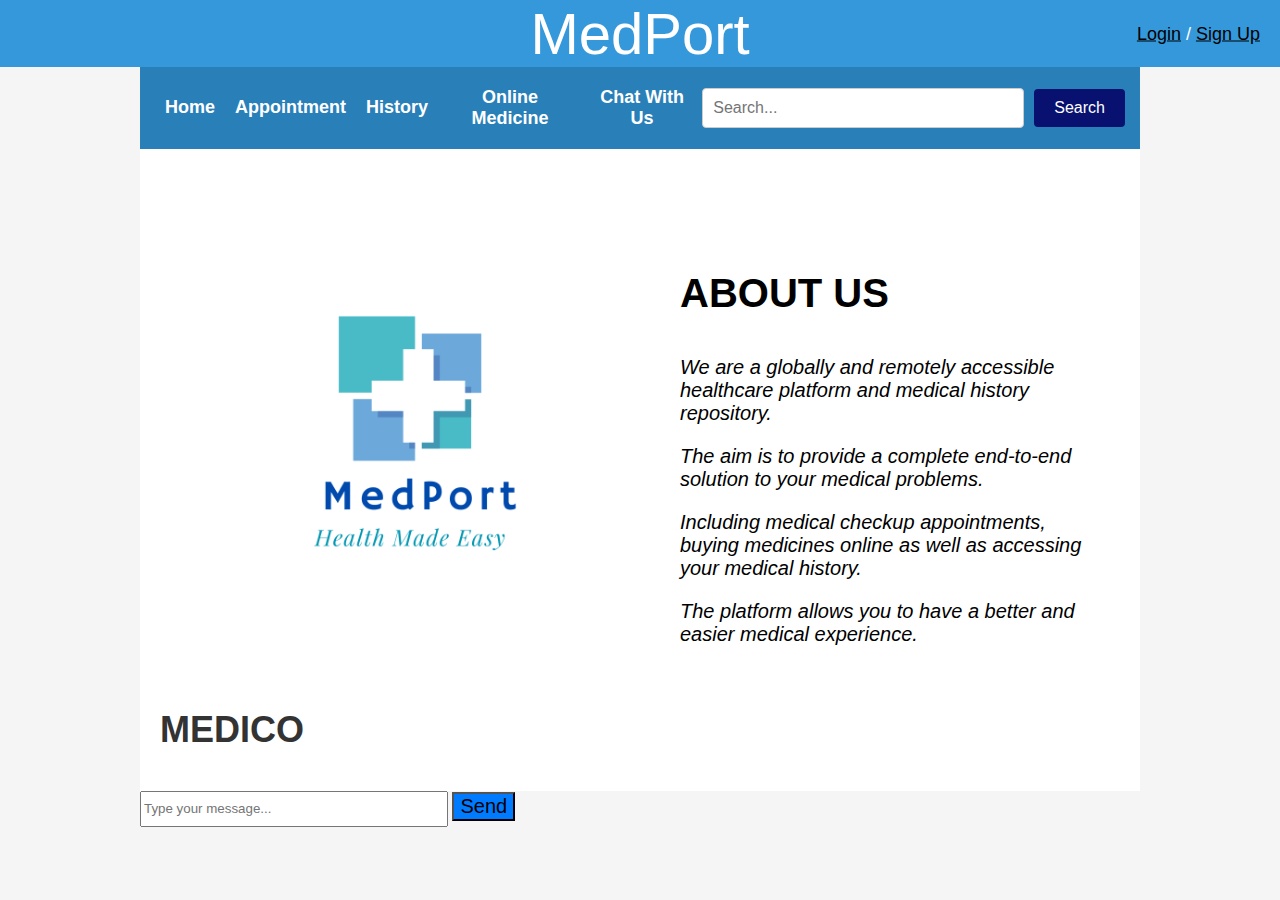
<file: i.html>
<!DOCTYPE html>
<html lang="en">
<head>
    <meta charset="UTF-8">
    <meta name="viewport" content="width=device-width, initial-scale=1.0">
    <title>Medicine Homepage</title>
    <style>
        body {
            font-family: Arial, sans-serif;
            margin: 0;
            padding: 0;
            background-color: #f5f5f5;
        }

        .container {
            margin: 0 auto;
            max-width: 1000px;
            padding: 0 20px;
        }

        header {
            background-color: #3498db;
            color: #fff;
            padding: 0px 0;
            text-align: center;
            position: relative;
        }

        header h1 {
            font-size: 58px;
            margin: 0;
            font-style: initial;
            font-weight: 400;
            font-family: 'Lucida Sans', 'Lucida Sans Regular', 'Lucida Grande', 'Lucida Sans Unicode', Geneva, Verdana, sans-serif;
        }

        .login-signup {
            position: absolute;
            top: 50%;
            right: 20px;
            transform: translateY(-50%);
            color: #fff;
            font-size: 18px;
        }

        nav {
            background-color: #2980b9;
            padding: 5px 15px;
            text-align: center;
            display: flex;
            align-items: center;
            justify-content: space-between;
        }

        nav a {
            color: #fff;
            text-decoration: none;
            font-size: 12px; /* Reduced font size */
            margin: 0 10px;
        }

        nav a:hover {
            text-decoration: underline;
        }

        .search-container {
            display: flex;
            align-items: center;
        }

        .search-container input[type="text"] {
            padding: 10px;
            border: 1px solid #ccc;
            border-radius: 4px;
            font-size: 16px;
            width: 300px;
            margin-right: 10px;
        }

        .search-container button[type="submit"] {
            padding: 10px 20px;
            background-color: #081170;
            color: white;
            border: none;
            border-radius: 4px;
            cursor: pointer;
            font-size: 16px;
        }

        .search-container button[type="submit"]:hover {
            background-color: #45a049;
        }

        .hero-section {
            display: flex;
            align-items: center; /* Align items vertically */
            justify-content: space-between; /* Add space between elements */
            margin-top: 20px;
        }

        .hero-section img {
            height: 500px;
        }

        .about-us {
            width: 60%; /* Adjust width */
            padding: 20px;
            background-color: #fff;
        }

        #medico-heading {
            margin-top: 20px;
            font-size: 36px;
            margin-bottom: 20px;
            font-weight: bold;
            color: #333;
            text-transform: uppercase;
        }

        .white-background {
            background-color: #fff;
            padding: 20px;
        }

        /* Chatbot styles */
        /* Remaining styles remain unchanged */

    </style>
</head>
<body>
    <header>
        <h1>MedPort</h1>
        <div class="login-signup">
            <a href="./Index.html" style="color: black">Login</a> / <a href="./Index.html" style="color: black">Sign Up</a>
        </div>
    </header>

    <div class="container">
        <nav>
            <a href="#"><h2>Home</h2></a>
            <a href="./appointment.html"><h2>Appointment</h2></a>
            <a href="./history.html"><h2>History</h2></a>
            <a href="./cata.html"><h2>Online Medicine</h2></a>
            <a href="#"><h2>Chat With Us</h2></a>
            <div class="search-container">
                <input type="text" placeholder="Search...">
                <button type="submit">Search</button>
            </div>
        </nav>
        
        <!-- Container for About Us and Medico Heading -->
        <div class="white-background">
            <div class="hero-section">
                <img src="./MedPORT-2.png">
                <div class="about-us" style="margin-bottom: 0px;padding-bottom: 0px;">
                    <h3 style="font-size: 40px; font-family: 'Franklin Gothic Medium', 'Arial Narrow', Arial, sans-serif;">ABOUT US</h3>
                    <p style="font-size: 20px; font-family: 'Trebuchet MS', 'Lucida Sans Unicode', 'Lucida Grande', 'Lucida Sans', Arial, sans-serif; font-style: italic;">  We are a globally and remotely accessible healthcare platform and medical history repository.</p>
                    <p style="font-size: 20px; font-family: 'Trebuchet MS', 'Lucida Sans Unicode', 'Lucida Grande', 'Lucida Sans', Arial, sans-serif; font-style: italic;">  The aim is to provide a complete end-to-end solution to your medical problems.</p>
                    <p style="font-size: 20px; font-family: 'Trebuchet MS', 'Lucida Sans Unicode', 'Lucida Grande', 'Lucida Sans', Arial, sans-serif; font-style: italic;">  Including medical checkup appointments, buying medicines online as well as accessing your medical history.</p>
                    <p style="font-size: 20px; font-family: 'Trebuchet MS', 'Lucida Sans Unicode', 'Lucida Grande', 'Lucida Sans', Arial, sans-serif; font-style: italic;">  The platform allows you to have a better and easier medical experience. </p>
                </div>
            </div>
            <!-- Medico heading -->
            <div id="medico-heading">
                Medico
            </div>
        </div>

        <!-- Chatbot interface -->
        <div id="chatbot">
            <div id="chat-container"></div>
            <div id="user-input-container">
                <input type="text" id="user-input" placeholder="Type your message..." style="width: 300px;height: 30px;">
                <button id="send-btn" style="font-size: 20px;background-color: #007bff;">Send</button> <!-- Changed button color to blue -->
            </div>
        </div>
    </div>
    <script>
        document.addEventListener("DOMContentLoaded", function() {
            const chatContainer = document.getElementById("chat-container");
            const userInput = document.getElementById("user-input");
            const sendBtn = document.getElementById("send-btn");
            const medicalForm = document.getElementById("medicalForm");

            // Function to add a message to the chat container
            function addMessage(message, sender) {
                const messageElement = document.createElement("div");
                messageElement.textContent = message;
                messageElement.classList.add("message", sender);
                chatContainer.appendChild(messageElement);
                chatContainer.scrollTop = chatContainer.scrollHeight; // Scroll to bottom
            }

            // Function to send user message to the chatbot API
            function sendMessageToChatbot() {
                const userMessage = userInput.value.trim();
                if (userMessage === "") return;

                addMessage(userMessage, "user");
                userInput.value = "";

                // Send user message to Flask server
                fetch("/chatbot", {
                    method: "POST",
                    headers: {
                        "Content-Type": "application/json"
                    },
                    body: JSON.stringify({ message: userMessage })
                })
                .then(response => response.json())
                .then(data => {
                    const botResponse = data.response;
                    addMessage(botResponse, "bot");
                })
                .catch(error => console.error("Error:", error));
            }

            // Event listener for sending message when user clicks send button
            sendBtn.addEventListener("click", sendMessageToChatbot);

            // Event listener for sending message when user presses Enter key
            userInput.addEventListener("keypress", function(event) {
                if (event.key === "Enter") {
                    sendMessageToChatbot();
                }
            });
        });
    </script>
</body>
</html>
</file>
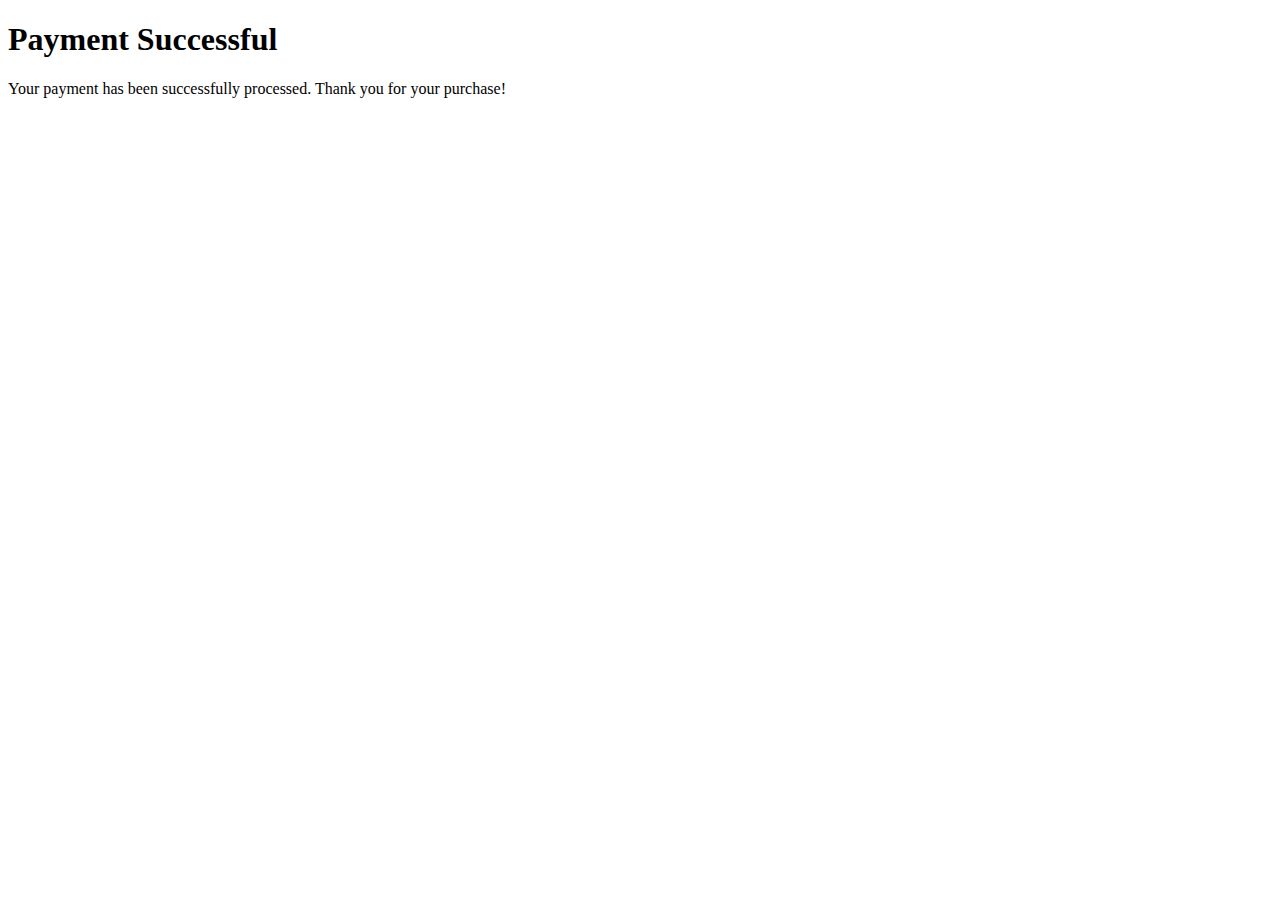
<file: sucess.html>
<!DOCTYPE html>
<html lang="en">
<head>
    <meta charset="UTF-8">
    <meta name="viewport" content="width=device-width, initial-scale=1.0">
    <title>Payment Successful</title>
    <link rel="stylesheet" href="styles.css">
</head>
<body>
    <div class="container success">
        <h1>Payment Successful</h1>
        <p>Your payment has been successfully processed. Thank you for your purchase!</p>
    </div>
</body>
</html>
</file>
<file: styles.css>
/* Grid container */
.grid-container {
    display: grid;
    grid-template-columns: repeat(auto-fill, minmax(250px, 1fr)); /* Adjust the min and max width as needed */
    gap: 20px; /* Adjust the gap between items */
}

/* Medicine item */
.medicine {
    background-color: #f9f9f9;
    border: 1px solid #ccc;
    border-radius: 10px; /* Rounded corners */
    padding: 15px;
    text-align: center;
    transition: all 0.3s ease; /* Smooth transition for hover effect */
}

.medicine:hover {
    transform: translateY(-5px); /* Add a slight lift effect on hover */
    box-shadow: 0px 5px 15px rgba(0, 0, 0, 0.1); /* Add a subtle shadow on hover */
}

.medicine img {
    max-width: 100%;
    height: auto;
    margin-bottom: 15px;
}

.medicine h2 {
    font-size: 22px; /* Larger font size */
    margin-bottom: 10px;
    color: #333; /* Darker text color */
    font-weight: bold; /* Bold font weight */
}

.medicine p {
    font-size: 18px; /* Larger font size */
    margin-bottom: 15px;
    color: #666; /* Slightly darker text color */
}

.medicine input[type="number"] {
    width: 60px;
    margin-right: 10px;
    padding: 8px;
    border: 1px solid #ccc;
    border-radius: 5px;
}

.medicine button {
    padding: 8px 20px;
    background-color: #007bff;
    color: #fff;
    border: none;
    border-radius: 5px;
    cursor: pointer;
    transition: background-color 0.3s ease; /* Smooth transition for hover effect */
}

.medicine button:hover {
    background-color: #0056b3; /* Darker shade on hover */
}

/* Cart */
#cart {
    background-color: #f4f4f4;
    padding: 20px;
    width: 250px;
    position: sticky;
    top: 0;
    border-radius: 10px;
    box-shadow: 0px 5px 15px rgba(0, 0, 0, 0.1); /* Add a subtle shadow */
}

#cart h2 {
    font-size: 20px; /* Larger font size */
    margin-bottom: 15px;
    color: #333; /* Darker text color */
    padding-left: 10px; /* Add left padding for the colored strip */
    background-color: #007bff; /* Colored strip background */
    color: #fff; /* Text color for the heading */
    border-top-left-radius: 10px; /* Rounded corners for the top-left corner */
    border-top-right-radius: 10px; /* Rounded corners for the top-right corner */
}

#cart-items {
    list-style-type: none;
    padding: 0;
    margin: 0;
}

#cart-items li {
    font-size: 16px;
    margin-bottom: 10px;
    color: #666; /* Slightly darker text color */
}
</file>
